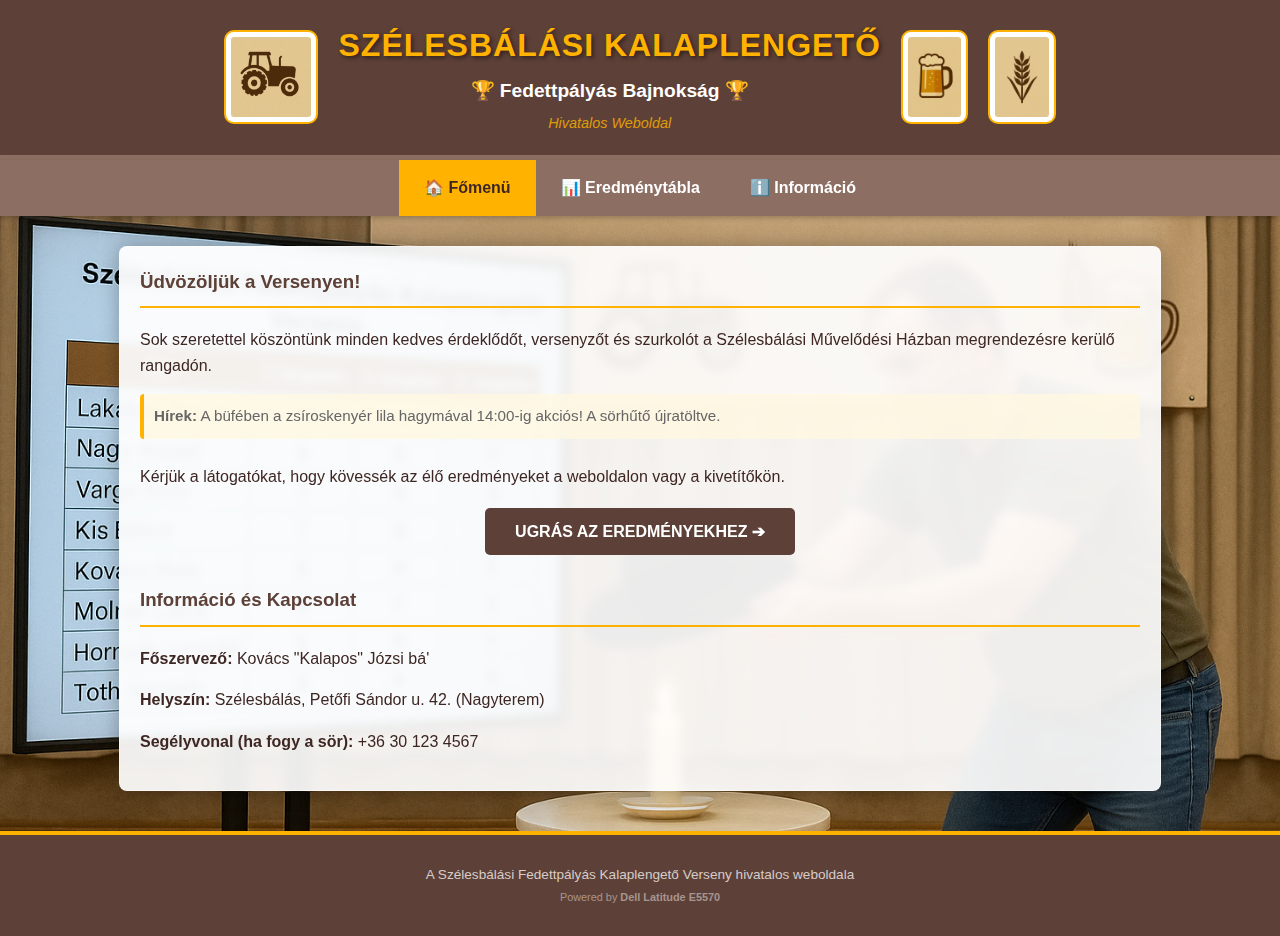
<file: Mitulatbatihotta/index.html>
<!DOCTYPE html>
<html lang="hu">
<head>
    <meta charset="UTF-8">
    <meta name="viewport" content="width=device-width, initial-scale=1.0">
    <title>Szélesbálási Fedettpályás Kalaplengető - Főmenü</title>
    <link rel="stylesheet" href="style.css"> 
</head>
<body>

    <header class="main-header">
        <div class="cimer">
            <img src="traki.png" alt="Traktoros Címer" class="logo">
            <div class="header-content">
                <h1>Szélesbálási Kalaplengető</h1>
                <h2>🏆 Fedettpályás Bajnokság 🏆</h2>
                <p>Hivatalos Weboldal</p>
            </div>
            <img src="soroskorso.png" alt="Sör" class="logo">
            <img src="Búza.png" alt="Hurka" class="logo">
        </div>
    </header>

    <nav class="navbar">
        <ul>
            <li><a href="index.html" class="active">🏠 Főmenü</a></li> 
            <li><a href="statisztika.html">📊 Eredménytábla</a></li> 
            <li><a href="#kapcsolat">ℹ️ Információ</a></li> 
        </ul>
    </nav>

    <main class="results-container">
        
        <section id="koszonto"> 
            <h3>Üdvözöljük a Versenyen!</h3>
            <p>
                Sok szeretettel köszöntünk minden kedves érdeklődőt, versenyzőt és szurkolót a Szélesbálási Művelődési Házban megrendezésre kerülő rangadón.
            </p>
            
            <div class="intro-text-2">
                <strong>Hírek:</strong> A büfében a zsíroskenyér lila hagymával 14:00-ig akciós! A sörhűtő újratöltve.
            </div>

            <p>
                Kérjük a látogatókat, hogy kövessék az élő eredményeket a weboldalon vagy a kivetítőkön.
            </p>

            <div style="text-align: center; margin-top: 30px;">
                <a href="statisztika.html" style="background-color: var(--primary-brown); color: white; padding: 15px 30px; text-decoration: none; border-radius: 5px; font-weight: bold;">
                    UGRÁS AZ EREDMÉNYEKHEZ ➔
                </a>
            </div>
        </section>

        <section id="kapcsolat" style="margin-top: 40px;">
            <h3>Információ és Kapcsolat</h3>
            <p><strong>Főszervező:</strong> Kovács "Kalapos" Józsi bá'</p>
            <p><strong>Helyszín:</strong> Szélesbálás, Petőfi Sándor u. 42. (Nagyterem)</p>
            <p><strong>Segélyvonal (ha fogy a sör):</strong> +36 30 123 4567</p>
        </section>

    </main>
    
    <footer class="main-footer">
        <p>A Szélesbálási Fedettpályás Kalaplengető Verseny hivatalos weboldala<br>
        <span style="opacity: 0.6; font-size: 0.8em;">Powered by <strong>Dell Latitude E5570</strong></span></p>
    </footer>

</body>
</html>
</file>
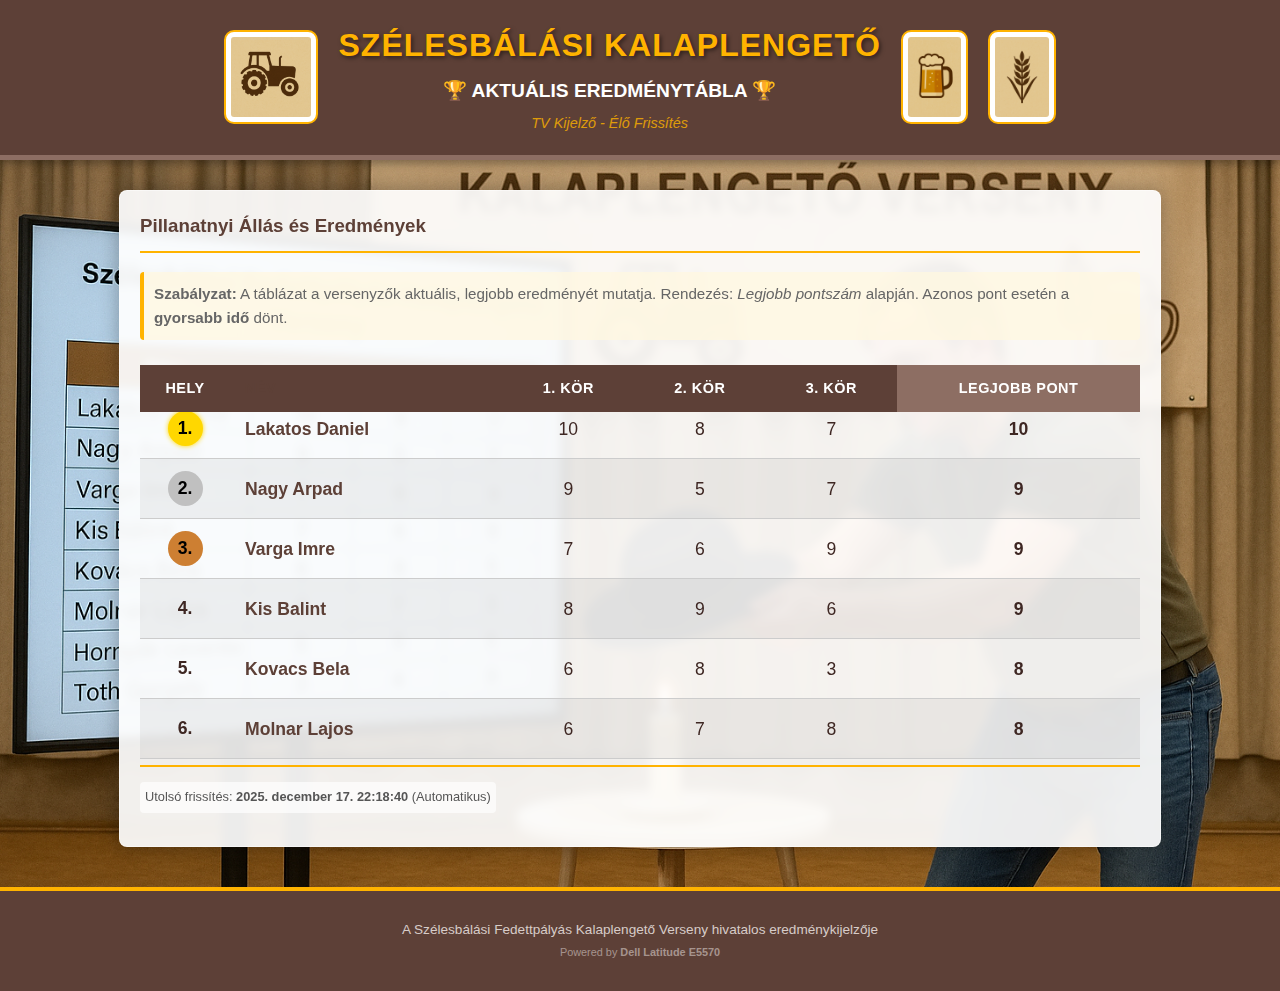
<file: statisztika.html>
<!DOCTYPE html>
<html lang="hu">
<head>
    <meta charset="UTF-8">
    <meta name="viewport" content="width=device-width, initial-scale=1.0">
    <title>Élő Állás - Kalaplengető Verseny</title>
    <meta http-equiv="refresh" content="30">
    <style>

:root {
    --primary-brown: #5D4037;
    --secondary-brown: #8D6E63;
    --wheat-gold: #FFB300;
    --bg-color: #F5F5DC;
    --text-dark: #3E2723;
    --white: #ffffff;
}
body {
    font-family: 'Segoe UI', Tahoma, Geneva, Verdana, sans-serif;
    color: var(--text-dark);
    margin: 0;
    padding: 0;
    line-height: 1.6;
    background-color: var(--bg-color);
    background-image: url('háttér.png');
    background-size: cover;
    background-position: center;
    background-attachment: fixed;
    background-repeat: no-repeat;
}
.main-header {
    background-color: var(--primary-brown);
    color: var(--wheat-gold);
    padding: 20px 0;
    border-bottom: 5px solid var(--secondary-brown);
    box-shadow: 0 4px 8px rgba(0,0,0,0.3);
}
.cimer {
    display: flex;
    justify-content: center;
    align-items: center;
    max-width: 1200px;
    margin: 0 auto;
    flex-wrap: wrap;
    gap: 20px;
}
.logo {
    height: 80px;
    width: auto;
    border: 2px solid var(--wheat-gold);
    border-radius: 10px;
    background-color: var(--white);
    padding: 5px;
}
.header-content {
    text-align: center;
}
.header-content h1 {
    margin: 0;
    font-size: 2rem;
    text-transform: uppercase;
    letter-spacing: 1px;
    text-shadow: 2px 2px 4px rgba(0,0,0,0.5);
}
.header-content h2 {
    margin: 5px 0;
    color: var(--white);
    font-size: 1.2rem;
}
.header-content p {
    margin: 0;
    font-style: italic;
    opacity: 0.8;
    font-size: 0.9rem;
}
.results-container, .main-page-section {
    max-width: 1000px;
    margin: 30px auto;
    padding: 20px;
    background-color: rgba(255, 255, 255, 0.92);
    backdrop-filter: blur(5px);
    border-radius: 8px;
    box-shadow: 0 0 20px rgba(0, 0, 0, 0.3);
    border: 1px solid rgba(255, 255, 255, 0.5);
}
h3 {
    color: var(--primary-brown);
    border-bottom: 2px solid var(--wheat-gold);
    padding-bottom: 10px;
    margin-top: 0;
}
.intro-text-2 {
    font-size: 0.95rem;
    color: #666;
    margin-bottom: 25px;
    background-color: rgba(255, 248, 225, 0.8);
    padding: 10px;
    border-left: 4px solid var(--wheat-gold);
    border-radius: 4px;
}
.text-muted {
    color: #555;
    font-size: 0.8rem;
    background-color: rgba(255,255,255,0.7);
    padding: 5px;
    border-radius: 4px;
    display: inline-block;
}
#score-table-wrapper {
    /* A JavaScript kezeli a görgetést, itt csak a keretet adjuk meg */
    overflow: hidden;
    height: 400px; 
    border-bottom: 2px solid var(--wheat-gold);
    position: relative;
}
table {
    width: 100%;
    border-collapse: collapse;
    margin-bottom: 20px;
    font-size: 1.1rem;
}
thead {
    background-color: var(--primary-brown);
    color: var(--white);
    position: sticky;
    top: 0;
    z-index: 10;
}
th, td {
    padding: 12px 15px;
    text-align: center;
    border-bottom: 1px solid #ccc;
}
th {
    text-transform: uppercase;
    font-size: 0.9rem;
    letter-spacing: 0.5px;
}
td:nth-child(2), th:nth-child(2) {
    text-align: left;
    font-weight: bold;
    color: var(--primary-brown);
}
tbody tr:nth-child(even) {
    background-color: rgba(0, 0, 0, 0.05);
}
tbody tr:hover {
    background-color: rgba(255, 179, 0, 0.2);
    cursor: default;
}
tbody tr td.elso-hely .helyezes-badge { background-color: #FFD700; color: #000; box-shadow: 0 0 5px #FFD700; }
tbody tr td.masodik-hely .helyezes-badge { background-color: #C0C0C0; color: #000; }
tbody tr td.harmadik-hely .helyezes-badge { background-color: #CD7F32; color: #000; }

.helyezes-badge { 
    border-radius: 50%; 
    width: 35px; 
    height: 35px;
    display: inline-block; 
    line-height: 35px; 
    font-weight: bold;
    text-align: center;
}

.main-footer {
    background-color: var(--primary-brown);
    color: #d7ccc8;
    text-align: center;
    padding: 15px;
    font-size: 0.85rem;
    margin-top: 40px;
    border-top: 4px solid var(--wheat-gold);
}
@media (max-width: 600px) {
    .cimer { flex-direction: column; }
    .header-content h1 { font-size: 1.5rem; }
    th, td { padding: 8px 5px; font-size: 0.9rem; }
    .logo { height: 60px; }
}

    </style>
</head>
<body>
    <header class="main-header">
        <div class="cimer">
            <img src="traki.png" alt="Traktoros Címer" class="logo">
            <div class="header-content">
                <h1>Szélesbálási Kalaplengető</h1>
                <h2>🏆 AKTUÁLIS EREDMÉNYTÁBLA 🏆</h2>
                <p>TV Kijelző - Élő Frissítés</p>
            </div>
            <img src="soroskorso.png" alt="Sör" class="logo">
            <img src="Búza.png" alt="Hurka" class="logo">
        </div>
    </header>
    <main class="results-container">
        <section id="statisztika">
            <h3>Pillanatnyi Állás és Eredmények</h3>
            <p class="intro-text-2">
                <strong>Szabályzat:</strong> A táblázat a versenyzők aktuális, legjobb eredményét mutatja.
                Rendezés: <em>Legjobb pontszám</em> alapján. Azonos pont esetén a <strong>gyorsabb idő</strong> dönt.
            </p>
            <div id="score-table-wrapper">
                <table id="current-scores">
                    <thead>
                        <tr>
                            <th style="width: 60px;">Hely</th>
                            <th>Név</th>
                            <th>1. kör</th>
                            <th>2. kör</th>
                            <th>3. kör</th>
                            <th style="background-color: var(--secondary-brown);">Legjobb pont</th>
                        </tr>
                    </thead>
                    <tbody>
                        <tr>
                            <td class="elso-hely"><span class="helyezes-badge">1.</span></td>
                            <td>Lakatos Daniel</td>
                            <td>10</td>
                            <td>8</td>
                            <td>7</td>
                            <td style="font-weight:bold;" title="Döntő idő: 0,55 mp">10</td>
                        </tr>
                        <tr>
                            <td class="masodik-hely"><span class="helyezes-badge">2.</span></td>
                            <td>Nagy Arpad</td>
                            <td>9</td>
                            <td>5</td>
                            <td>7</td>
                            <td style="font-weight:bold;" title="Döntő idő: 1,11 mp">9</td>
                        </tr>
                        <tr>
                            <td class="harmadik-hely"><span class="helyezes-badge">3.</span></td>
                            <td>Varga Imre</td>
                            <td>7</td>
                            <td>6</td>
                            <td>9</td>
                            <td style="font-weight:bold;" title="Döntő idő: 1,553 mp">9</td>
                        </tr>
                        <tr>
                            <td class=""><span class="helyezes-badge">4.</span></td>
                            <td>Kis Balint</td>
                            <td>8</td>
                            <td>9</td>
                            <td>6</td>
                            <td style="font-weight:bold;" title="Döntő idő: 1,87 mp">9</td>
                        </tr>
                        <tr>
                            <td class=""><span class="helyezes-badge">5.</span></td>
                            <td>Kovacs Bela</td>
                            <td>6</td>
                            <td>8</td>
                            <td>3</td>
                            <td style="font-weight:bold;" title="Döntő idő: 2,01 mp">8</td>
                        </tr>
                        <tr>
                            <td class=""><span class="helyezes-badge">6.</span></td>
                            <td>Molnar Lajos</td>
                            <td>6</td>
                            <td>7</td>
                            <td>8</td>
                            <td style="font-weight:bold;" title="Döntő idő: 2,02 mp">8</td>
                        </tr>
                        <tr>
                            <td class=""><span class="helyezes-badge">7.</span></td>
                            <td>Horvath Levente</td>
                            <td>5</td>
                            <td>3</td>
                            <td>4</td>
                            <td style="font-weight:bold;" title="Döntő idő: 5,11 mp">5</td>
                        </tr>
                        <tr>
                            <td class=""><span class="helyezes-badge">8.</span></td>
                            <td>Toth Gergely</td>
                            <td>3</td>
                            <td>4</td>
                            <td>0</td>
                            <td style="font-weight:bold;" title="Döntő idő: 6,12 mp">4</td>
                        </tr>
                        <tr>
                            <td class=""><span class="helyezes-badge">9.</span></td>
                            <td>Szabo Tamas</td>
                            <td>4</td>
                            <td>0</td>
                            <td>2</td>
                            <td style="font-weight:bold;" title="Döntő idő: 6,22 mp">4</td>
                        </tr>
                        <tr>
                            <td class=""><span class="helyezes-badge">10.</span></td>
                            <td>Farkas Dominik</td>
                            <td>2</td>
                            <td>2</td>
                            <td>3</td>
                            <td style="font-weight:bold;" title="Döntő idő: 7,44 mp">3</td>
                        </tr>
                    </tbody>
                </table>
            </div>
            <p class="text-muted" style="text-align: right; margin-top: 15px;">
                Utolsó frissítés: <strong>2025. december 17. 22:18:40</strong> (Automatikus)
            </p>
        </section>
    </main>
    <footer class="main-footer">
        <p>A Szélesbálási Fedettpályás Kalaplengető Verseny hivatalos eredménykijelzője<br>
        <span style="opacity: 0.6; font-size: 0.8em;">Powered by <strong>Dell Latitude E5570</strong></span></p>
    </footer>
    <script>
        window.onload = function() {
            const container = document.getElementById('score-table-wrapper');
            const table = document.getElementById('current-scores');
            const tbody = table.querySelector('tbody');

            // Csak akkor aktiváljuk a görgetést, ha a lista hosszabb, mint a képernyő
            if (table.clientHeight > container.clientHeight) {
                // Tartalom duplázása a végtelen hatáshoz
                const originalContent = tbody.innerHTML;
                tbody.innerHTML += originalContent;

                let currentScroll = 0;
                const speed = 0.4; // Görgetési sebesség (kisebb szám = lassabb)
                const refreshRate = 20;

                function autoScroll() {
                    currentScroll += speed;
                    container.scrollTop = currentScroll;

                    // Ha elértük a lista felét (az eredetit), visszaugrunk az elejére
                    if (currentScroll >= (table.scrollHeight / 2)) {
                        currentScroll = 0;
                    }
                }

                setInterval(autoScroll, refreshRate);
            }
        };
    </script>
</body>
</html>
</file>
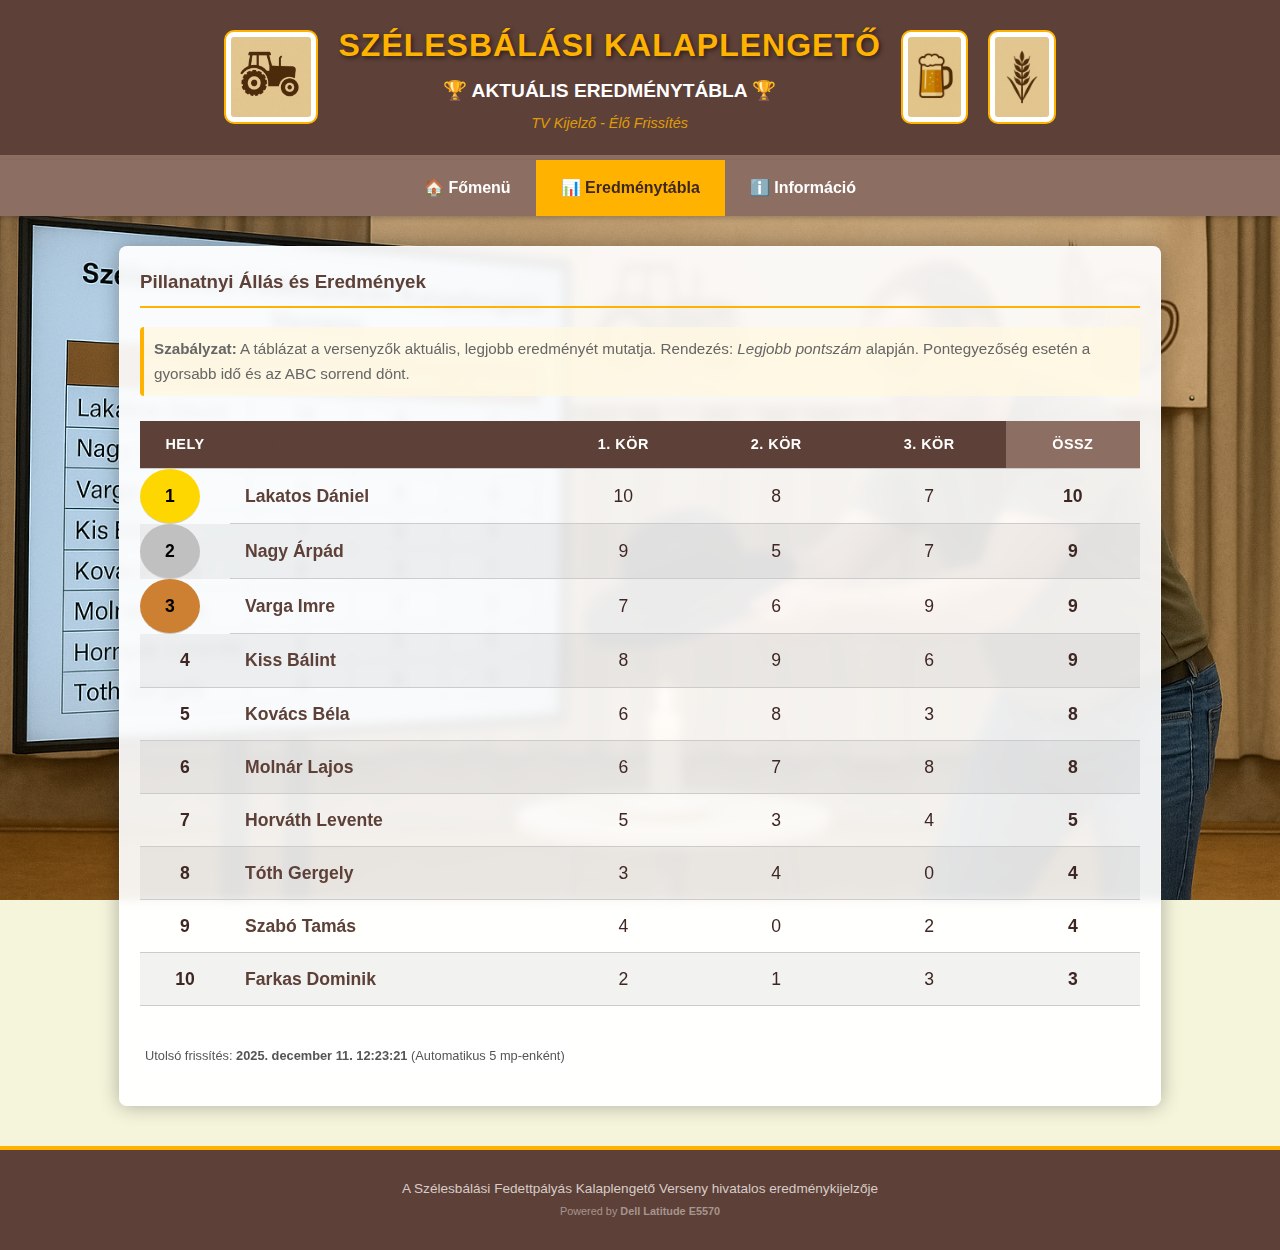
<file: Mitulatbatihotta/statisztika.html>
<!DOCTYPE html>
<html lang="hu">
<head>
    <meta charset="UTF-8">
    <meta name="viewport" content="width=device-width, initial-scale=1.0">
    <title>Élő Állás - Kalaplengető Verseny</title>
    
    <meta http-equiv="refresh" content="5"> 
    
    <link rel="stylesheet" href="style.css"> 
</head>
<body>

    <header class="main-header">
        <div class="cimer">
            <img src="traki.png" alt="Traktoros Címer" class="logo">
            <div class="header-content">
                <h1>Szélesbálási Kalaplengető</h1>
                <h2>🏆 AKTUÁLIS EREDMÉNYTÁBLA 🏆</h2>
                <p>TV Kijelző - Élő Frissítés</p>
            </div>
            <img src="soroskorso.png" alt="Sör" class="logo">
            <img src="Búza.png" alt="Hurka" class="logo">
        </div>
    </header>

    <nav class="navbar">
        <ul>
            <li><a href="index.html">🏠 Főmenü</a></li> 
            <li><a href="statisztika.html" class="active">📊 Eredménytábla</a></li> 
            <li><a href="index.html#kapcsolat">ℹ️ Információ</a></li> 
        </ul>
    </nav>

    <main class="results-container">
        
        <section id="statisztika"> 
            <h3>Pillanatnyi Állás és Eredmények</h3>
            <p class="intro-text-2">
                <strong>Szabályzat:</strong> A táblázat a versenyzők aktuális, legjobb eredményét mutatja. 
                Rendezés: <em>Legjobb pontszám</em> alapján. Pontegyezőség esetén a gyorsabb idő és az ABC sorrend dönt.
            </p>
            <div id="score-table-wrapper">
                
                <table id="current-scores">
                    <thead>
                        <tr>
                            <th style="width: 60px;">Hely</th>
                            <th>Név</th>
                            <th>1. kör</th>
                            <th>2. kör</th>
                            <th>3. kör</th>
                            <th style="background-color: var(--secondary-brown);">Össz</th>
                        </tr>
                    </thead>
                    <tbody>
                        <tr><td class="helyezes">1</td><td>Lakatos Dániel</td><td>10</td><td>8</td><td>7</td><td style="font-weight:bold;">10</td></tr>
                        <tr><td class="helyezes">2</td><td>Nagy Árpád</td><td>9</td><td>5</td><td>7</td><td style="font-weight:bold;">9</td></tr>
                        <tr><td class="helyezes">3</td><td>Varga Imre</td><td>7</td><td>6</td><td>9</td><td style="font-weight:bold;">9</td></tr>
                        <tr><td class="helyezes">4</td><td>Kiss Bálint</td><td>8</td><td>9</td><td>6</td><td style="font-weight:bold;">9</td></tr>
                        <tr><td class="helyezes">5</td><td>Kovács Béla</td><td>6</td><td>8</td><td>3</td><td style="font-weight:bold;">8</td></tr>
                        <tr><td class="helyezes">6</td><td>Molnár Lajos</td><td>6</td><td>7</td><td>8</td><td style="font-weight:bold;">8</td></tr>
                        <tr><td class="helyezes">7</td><td>Horváth Levente</td><td>5</td><td>3</td><td>4</td><td style="font-weight:bold;">5</td></tr>
                        <tr><td class="helyezes">8</td><td>Tóth Gergely</td><td>3</td><td>4</td><td>0</td><td style="font-weight:bold;">4</td></tr>
                        <tr><td class="helyezes">9</td><td>Szabó Tamás</td><td>4</td><td>0</td><td>2</td><td style="font-weight:bold;">4</td></tr>
                        <tr><td class="helyezes">10</td><td>Farkas Dominik</td><td>2</td><td>1</td><td>3</td><td style="font-weight:bold;">3</td></tr>
                    </tbody>
                </table>
            </div>
            <p class="text-muted" style="text-align: right; margin-top: 15px;">
                Utolsó frissítés: <strong>2025. december 11. 12:23:21</strong> (Automatikus 5 mp-enként)
            </p>
        </section>

    </main>
    
    <footer class="main-footer">
        <p>A Szélesbálási Fedettpályás Kalaplengető Verseny hivatalos eredménykijelzője<br>
        <span style="opacity: 0.6; font-size: 0.8em;">Powered by <strong>Dell Latitude E5570</strong></span></p>
    </footer>

</body>
</html>
</file>
<file: Mitulatbatihotta/style.css>
/* --- style.css (Végleges verzió háttérképpel) --- */

/* --- ALAP VÁLTOZÓK --- */
:root {
    --primary-brown: #5D4037; /* Sötétbarna (fa/föld) */
    --secondary-brown: #8D6E63; /* Világosabb barna */
    --wheat-gold: #FFB300; /* Búza arany */
    --bg-color: #F5F5DC; /* Bézs (alap, ha nincs kép) */
    --text-dark: #3E2723; /* Nagyon sötét barna szöveg */
    --white: #ffffff;
}

/* --- GLOBÁLIS BEÁLLÍTÁSOK --- */
body {
    font-family: 'Segoe UI', Tahoma, Geneva, Verdana, sans-serif;
    color: var(--text-dark);
    margin: 0;
    padding: 0;
    line-height: 1.6;

    /* --- HÁTTÉRKÉP BEÁLLÍTÁSA --- */
    background-color: var(--bg-color); /* Ha nem töltene be a kép, ez a szín lesz */
    background-image: url('háttér.png'); /* Itt tölti be a képedet */
    background-size: cover; /* Kitölti a teljes képernyőt */
    background-position: center; /* A kép közepe látszik */
    background-attachment: fixed; /* A kép állva marad görgetéskor (profi hatás) */
    background-repeat: no-repeat;
}

/* --- FEJLÉC (HEADER) --- */
.main-header {
    /* A fejléc maradjon tömör, hogy jól olvasható legyen a cím */
    background-color: var(--primary-brown);
    color: var(--wheat-gold);
    padding: 20px 0;
    border-bottom: 5px solid var(--secondary-brown);
    box-shadow: 0 4px 8px rgba(0,0,0,0.3);
}

.cimer {
    display: flex;
    justify-content: center;
    align-items: center;
    max-width: 1200px;
    margin: 0 auto;
    flex-wrap: wrap;
    gap: 20px;
    
}

.logo {
    height: 80px;
    width: auto;
    border: 2px solid var(--wheat-gold);
    border-radius: 10px;
    background-color: var(--white);
    padding: 5px;
}

.header-content {
    text-align: center;
}

.header-content h1 {
    margin: 0;
    font-size: 2rem;
    text-transform: uppercase;
    letter-spacing: 1px;
    text-shadow: 2px 2px 4px rgba(0,0,0,0.5);
}

.header-content h2 {
    margin: 5px 0;
    color: var(--white);
    font-size: 1.2rem;
}

.header-content p {
    margin: 0;
    font-style: italic;
    opacity: 0.8;
    font-size: 0.9rem;
}

/* --- MENÜ (NAVBAR) --- */
.navbar {
    background-color: var(--secondary-brown);
    position: sticky;
    top: 0;
    z-index: 100;
    box-shadow: 0 2px 5px rgba(0,0,0,0.2);
}

.navbar ul {
    list-style-type: none;
    margin: 0;
    padding: 0;
    display: flex;
    justify-content: center;
}

.navbar li {
    margin: 0;
}

.navbar a {
    display: block;
    color: var(--white);
    text-align: center;
    padding: 15px 25px;
    text-decoration: none;
    font-weight: bold;
    transition: background-color 0.3s, color 0.3s;
}

.navbar a:hover, .navbar a.active {
    background-color: var(--wheat-gold);
    color: var(--text-dark);
}

/* --- TARTALOM DOBOZ (MAIN) - ITT AZ ÁTLÁTSZÓSÁG --- */
.results-container, .main-page-section {
    max-width: 1000px;
    margin: 30px auto;
    padding: 20px;
    
    /* ÜVEGHATÁS (Glassmorphism) */
    background-color: rgba(255, 255, 255, 0.92); /* 92%-os fedés, kicsit átlátszó */
    backdrop-filter: blur(5px); /* Elhomályosítja a hátteret a doboz mögött */
    
    border-radius: 8px;
    box-shadow: 0 0 20px rgba(0, 0, 0, 0.3); /* Erősebb árnyék a kontraszt miatt */
    border: 1px solid rgba(255, 255, 255, 0.5); /* Finom keret */
}

h3 {
    color: var(--primary-brown);
    border-bottom: 2px solid var(--wheat-gold);
    padding-bottom: 10px;
    margin-top: 0;
}

/* --- SZÖVEG STÍLUSOK --- */
.intro-text-2 {
    font-size: 0.95rem;
    color: #666;
    margin-bottom: 25px;
    background-color: rgba(255, 248, 225, 0.8); /* Ez is picit átlátszó sárga */
    padding: 10px;
    border-left: 4px solid var(--wheat-gold);
    border-radius: 4px;
}

.text-muted {
    color: #555; /* Sötétítettem rajta, hogy olvashatóbb legyen a háttéren */
    font-size: 0.8rem;
    background-color: rgba(255,255,255,0.7); /* Kis háttér a szövegnek */
    padding: 5px;
    border-radius: 4px;
    display: inline-block;
}

/* --- TÁBLÁZAT STÍLUSOK --- */
#score-table-wrapper {
    overflow-x: auto;
}

table {
    width: 100%;
    border-collapse: collapse;
    margin-bottom: 20px;
    font-size: 1.1rem;
}

thead {
    background-color: var(--primary-brown);
    color: var(--white);
}

th, td {
    padding: 12px 15px;
    text-align: center;
    border-bottom: 1px solid #ccc;
}

th {
    text-transform: uppercase;
    font-size: 0.9rem;
    letter-spacing: 0.5px;
}

td:nth-child(2), th:nth-child(2) {
    text-align: left;
    font-weight: bold;
    color: var(--primary-brown);
}

/* Zebra csíkozás */
tbody tr:nth-child(even) {
    background-color: rgba(0, 0, 0, 0.05); /* Átlátszó szürke sáv */
}

tbody tr:hover {
    background-color: rgba(255, 179, 0, 0.2); /* Átlátszó arany sáv hoverkor */
    cursor: default;
}

/* Helyezések */
tbody tr:nth-child(1) .helyezes { background-color: #FFD700; color: #000; border-radius: 50%; width: 30px; display: inline-block; line-height: 30px; }
tbody tr:nth-child(2) .helyezes { background-color: #C0C0C0; color: #000; border-radius: 50%; width: 30px; display: inline-block; line-height: 30px; }
tbody tr:nth-child(3) .helyezes { background-color: #CD7F32; color: #000; border-radius: 50%; width: 30px; display: inline-block; line-height: 30px; }
.helyezes { font-weight: bold; }

/* --- LÁBLÉC --- */
.main-footer {
    background-color: var(--primary-brown);
    color: #d7ccc8;
    text-align: center;
    padding: 15px;
    font-size: 0.85rem;
    margin-top: 40px;
    border-top: 4px solid var(--wheat-gold);
}

/* --- MOBIL NÉZET --- */
@media (max-width: 600px) {
    .cimer { flex-direction: column; }
    .header-content h1 { font-size: 1.5rem; }
    th, td { padding: 8px 5px; font-size: 0.9rem; }
    .logo { height: 60px; }
}
</file>
